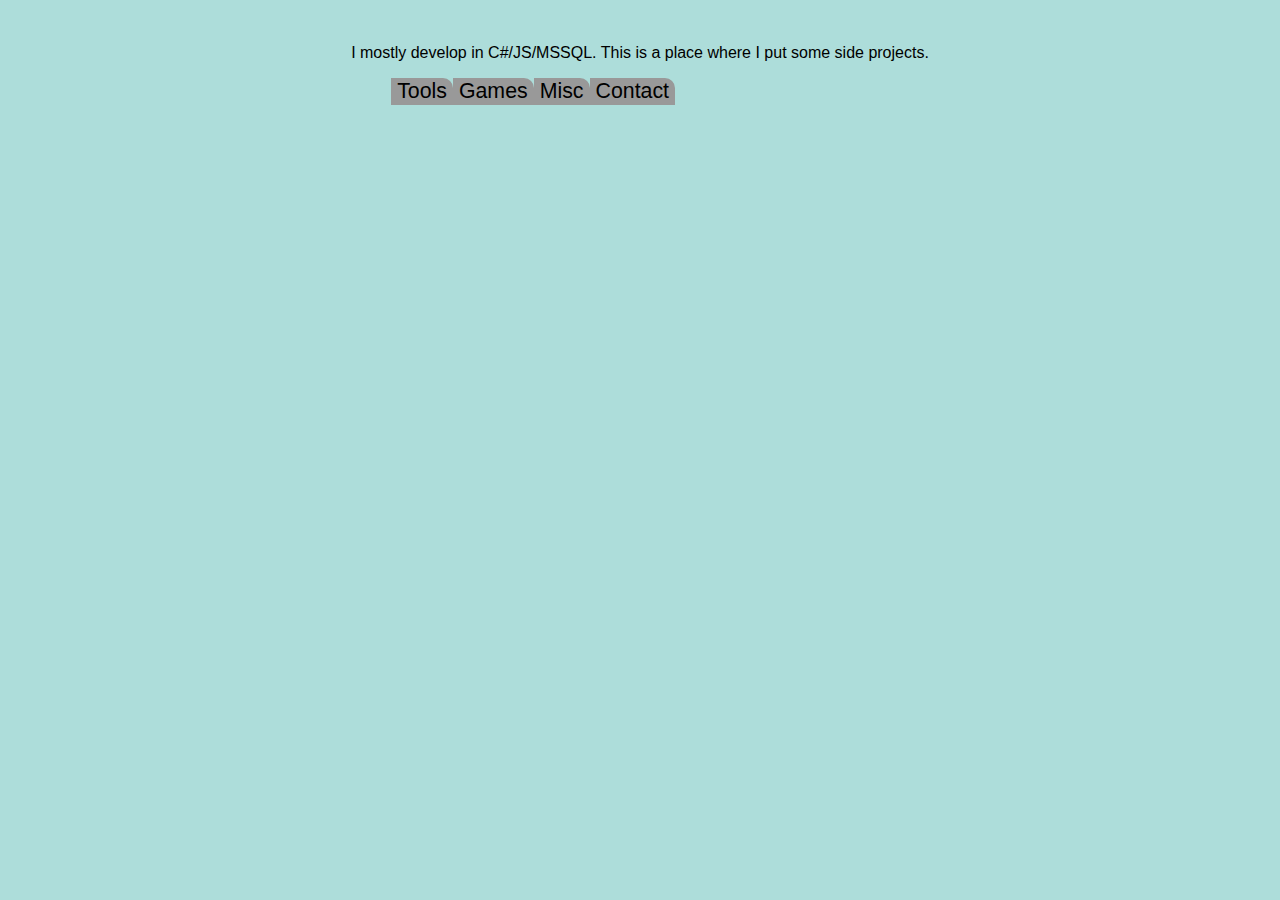
<file: index.html>
<!doctype html>
<html lang="en">
	<head>
		<meta charset="utf-8">
		<meta name="viewport" content="width=device-width, initial-scale=1.0">
		<meta http-equiv="Content-Security-Policy" content="script-src 'self'; script-src-elem 'self'; object-src 'none'; base-uri 'none'; require-trusted-types-for 'script';">
		<title>Chris Theisen</title>
		<link rel="stylesheet" href="index.css"></style>
	</head>
	<body>
		<div id='top-wrapper' class='wrapper'>
			<div id='top' class='top-wrapper'>
				<p>
					I mostly develop in C#/JS/MSSQL.
					This is a place where I put some side projects.
				</p>
				<div class='menu-wrapper'>
					<menu>
						<li><button id='mnuTools' class='mnuButton'>Tools</button></li>
						<li><button id='mnuGames' class='mnuButton'>Games</button></li>
						<li><button id='mnuMisc' class='mnuButton'>Misc</button></li>
						<li><button id='mnuContact' class='mnuButton'>Contact</button></li>
					</menu>
				</div>
			</div>
		</div>
		<div id='content-wrapper' class='wrapper'>
			<div id='divTools' class='content hide'>
				<h3>Tools</h3>
				<ul>
					<li><a href="https://github.com/ChrisTheisen/ROOSFAFS/releases/latest" target="_blank">ROOSFAFS Download</a> (Windows file searching program)</li>
					<li><a href="QuickMaths/">Quick Maths Training</a> (Type answer and press 'Enter')</li>
					<li><a href="https://www.audiotasklist.com/"> Audio Task List</a> (Routine assistant) (Proof of concept)</li>
				</ul>
			</div>
			<div id='divGames' class='content hide'>
				<h3>Games</h3>
				(and game related tools)
				<ul>
					<li><a href="Absorb/">Absorb Game</a>(use arrow keys, avoid red)</li>
					<li><a href="https://multitudesofminions.github.io/">Multitudes of Minions</a> (Mostly done/abandoned)</li>
					<li><a href="QuarksJS/">Quarks</a> (In progress)</li>
					<li><a href="GW2ItemTracker/">GW2ItemTracker</a></li>
				</ul>
			</div>
			<div id='divMisc' class='content hide'>
				<h3>Misc</h3>
				Mostly learning Canvas tags
				<ul>
					<li><a href="OrgChart/">Charting</a></li>
					<li><a href="Drawing/">Drawing</a></li>
					<li><a href="Sol/">Sol Sim</a></li>
					<li><a href="Umbrella/">Umbrellas</a></li>
					<li><a href="Ballsplosion/">BallSplosion</a></li>
				</ul>
			</div>
			<div id='divContact' class='content hide'>
				<h3>Contact</h3>
				//TODO: setup contact
			</div>
		</div>
		<script src="./index.js"></script>
	</body>
</html>
</file>
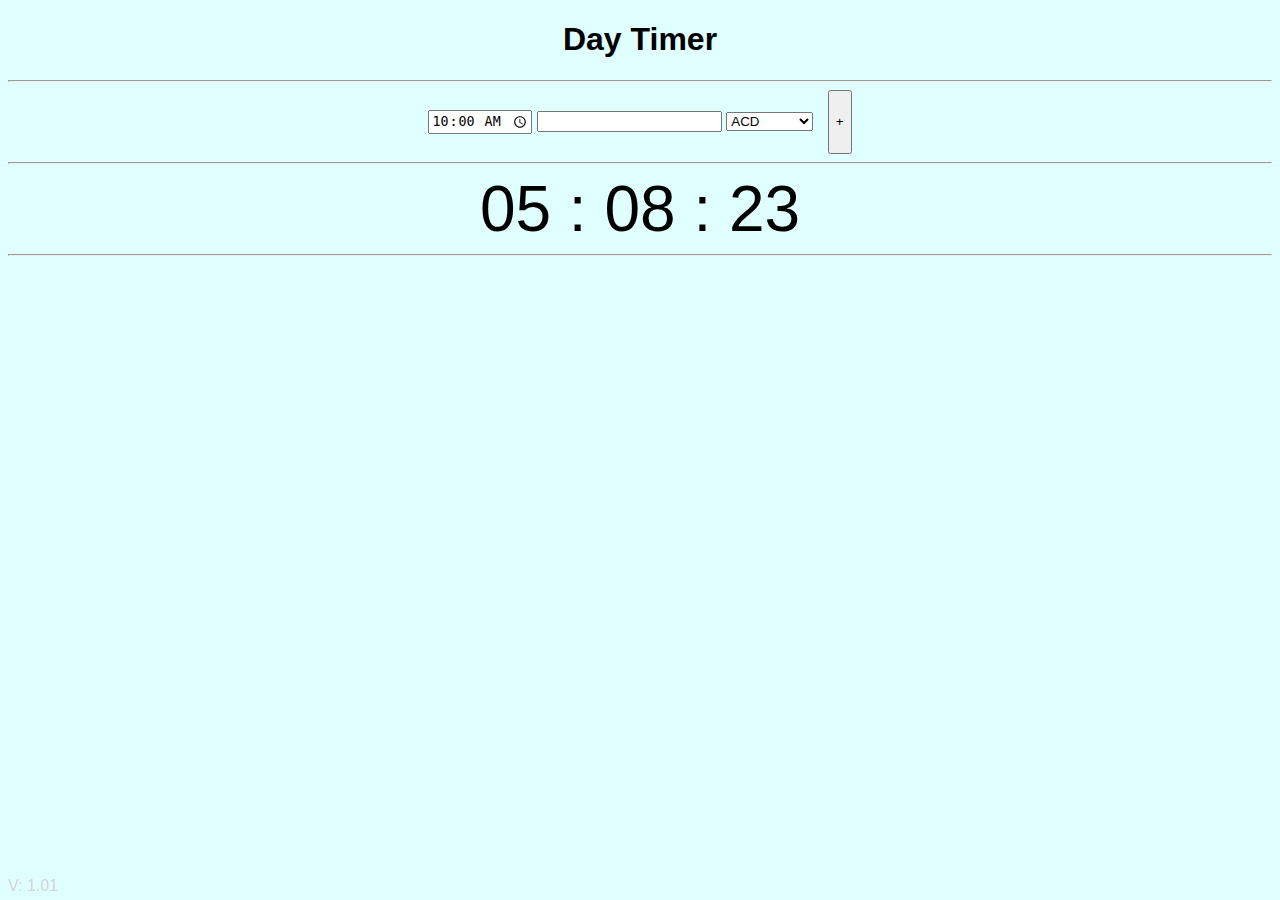
<file: DayTimer/index.html>
<!DOCTYPE html>
<html>
    <head>
		<meta charset="utf-8">
		<meta name="viewport" content="width=device-width, initial-scale=1">
		<title>DayTimer</title>
		<link rel="stylesheet" href="style.css">
		<script src="notes.js"></script>
		<script src="songs.js"></script>
	</head>
	<body>
        <h1>Day Timer</h1>
        <hr/>
        <div id='inputs' class='center'>
            <input type="time" id="time" value="10:00" required/>
            <input id="label" required/>
            <select id='song'></select>
            <button id='addTimer' onclick="addTimer()">+</button>

        </div>
        <hr/>
        <div id='currentTime' class='fatness'>
            <span id='hr'></span>
            :
            <span id='min'></span>
            :
            <span id='sec'></span>
            <div class='hide'>
            .
            <span id='ms'></span>
            </div>
        </div>
        <hr/>
        <div id='alarms' class='alarms'></div>
		<script src="timer.js"></script>
	</body>
	<footer class='footer'>
        V: 1.01
	</footer>
</html>
</file>
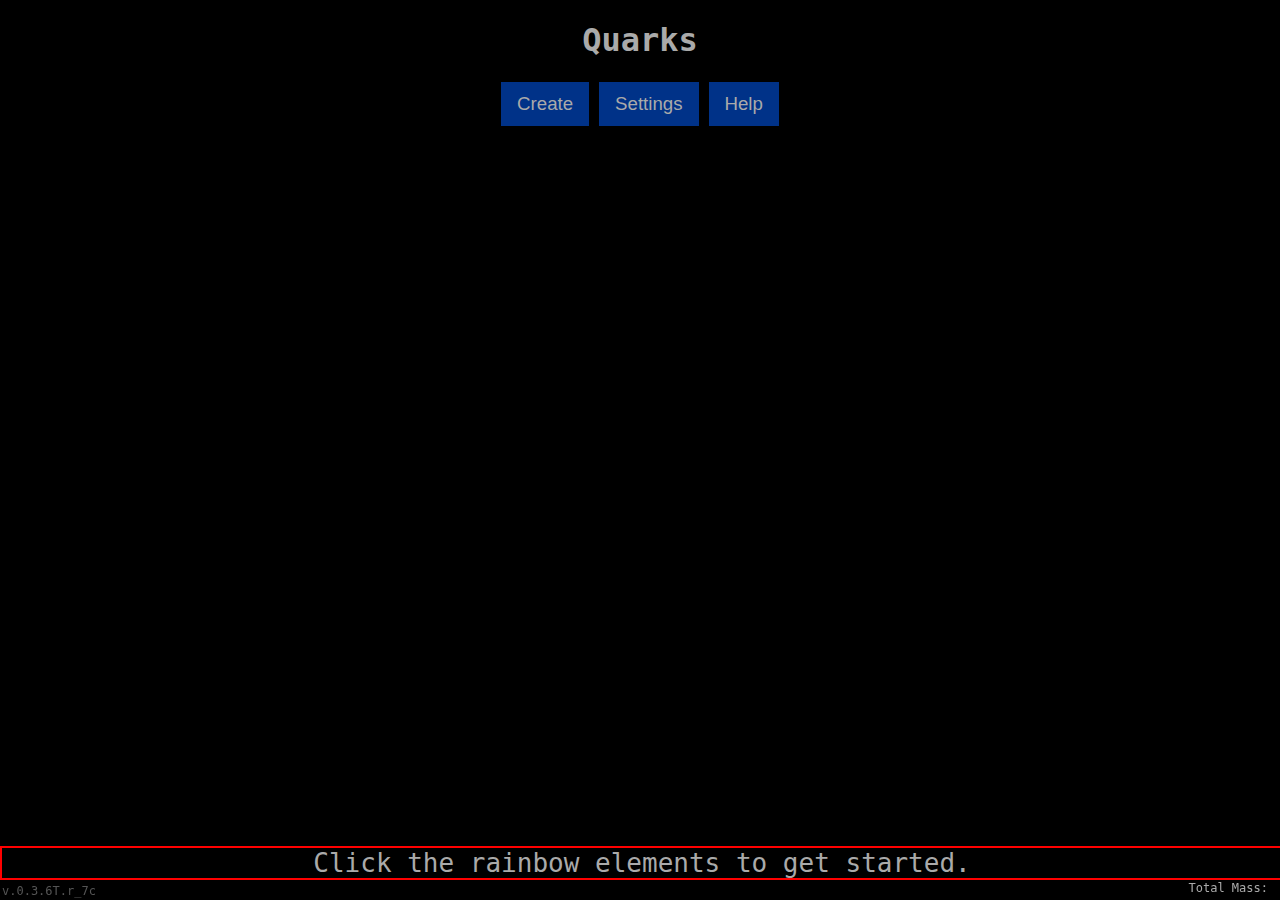
<file: QuarksJS/index.html>
<!DOCTYPE html>
<html>
    <head>
		<meta charset="utf-8">
		<meta name="viewport" content="width=device-width, initial-scale=1">
        <title>Quarks</title>
		<link rel="shortcut icon" href="favicon.ico">
        <link rel="stylesheet" href="styles.css">
		<script src="src/numbers.js"></script>
		<script src="src/amount.js"></script>
		<script src="src/items.js"></script>
		<script src="src/recipes.js"></script>
		<script src="src/data.js"></script>
		<script src="src/util.js"></script>
	</head>
    <body>
		<div id="clockWrapper" class="clockWrapper"></div>
		<div id='toaster' class='toaster'></div>
		<nav id='nav' class='nav'></nav>
		<main id='divRoot' class='root'></main>
		<dialog id='manageModal' class='mamageModal' onmousedown='event.target==this && this.close()'>
			<form id='manageModalForm' method='dialog' class='mamageModalWrapper'></form>
		</dialog>
		<footer class='foot'>
			<div id='hint' class='hint hintAnimate'>Click the rainbow elements to get started.</div>
			<div class="version">v.0.3.<span id="version"></span></div>
			<div class="totalMass">
				<div class="amountInline">Total Mass:</div>
				<div id="totalMass"></div>
			</div>
		</footer>
		<script src="src/generator.js"></script>
		<script src="src/inventory.js"></script>
		<script src="src/enhancements.js"></script>
		<script src="src/menu.js"></script>
		
		<script src="src/game.js"></script>
	</body>
</html>
</file>
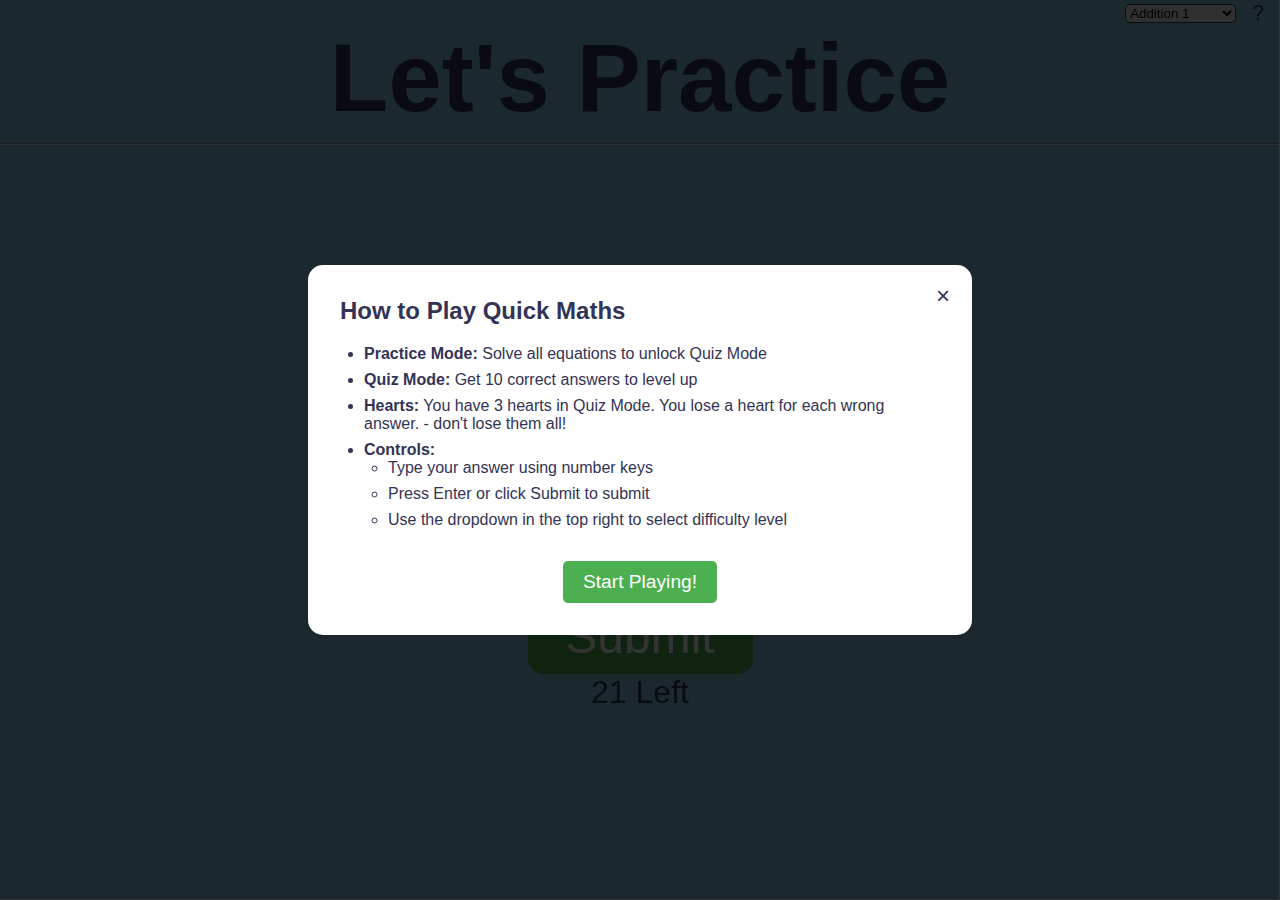
<file: QuickMaths/index.html>
<!DOCTYPE html>
<html lang="en">
	<head>
		<meta content="text/html;charset=utf-8" http-equiv="Content-Type"/>
		<title>QM</title>
		<noscript>
			<div class="badBroser">
				<p>
					This game uses javascript, you will need a modern browser with javascript enabled to continue.
				</p>
			</div>
		</noscript>
		<style>
			body{
				font-family: sans-serif;
				color: #335;
				margin: 0;
				padding: 0;
			}
			
			.bg{
				position: fixed;
				inset: 0;
				border:none;
				z-index:-1;
			}
			
			.wrong{
				color:red;
			}
			
			.top{
				z-index: 100;
				position: relative;
			}
			
			.hide{
				display:none;
			}
			
			.topRow{
				text-align: center;
				position: fixed;
				top: 0;
				left: 0;
				right: 0;
				background: transparent;
				padding: 20px 0;
				z-index: 1;
			}
			
			.header{
				font-size: 72pt;
				font-weight: bold;
				width: 100%;
				margin: 0;
				line-height: 1.2;
			}
			
			.fillPage{
				display: table;
				position: absolute;
				top: 0;
				left: 0;
				height: 100%;
				width: 100%;
				padding-top: calc(72pt + 60px); /* Header font size + padding */
				box-sizing: border-box;
			}
			
			.cell{
				display: table-cell;
				vertical-align: middle;
			}
			
			.content{
				text-align: center;
				position: relative;
				z-index: 0;
			}
			
			.equation{
				font-size: 72pt;
			}
			
			.practice{
				font-size: 24pt;
			}
			
			.answer
			{
				font-size: 72pt;
				width: 225px;
				border-radius: 30px;
				padding: 5px;
				margin-bottom: 20px;
				display: block;
				margin-left: auto;
				margin-right: auto;
			}
			
			.prg{
				width:225px;
			}
			
			.hearts {
				font-size: 48pt;
				color: red;
			}
			
			.submit {
				font-size: 36pt;
				padding: 10px 20px;
				border-radius: 15px;
				background-color: #4CAF50;
				color: white;
				border: none;
				cursor: pointer;
				display: block;
				margin: 0 auto;
				min-width: 225px;
			}
			
			.submit:hover {
				background-color: #45a049;
			}
			
			.submit:active {
				background-color: #3d8b40;
			}
			
			.overlay {
				position: fixed;
				top: 0;
				left: 0;
				right: 0;
				bottom: 0;
				background: rgba(0, 0, 0, 0.8);
				display: none;
				z-index: 1000;
			}

			.overlay.show {
				display: flex;
				justify-content: center;
				align-items: center;
			}

			.instructions {
				background: white;
				padding: 2rem;
				border-radius: 15px;
				max-width: 600px;
				width: 90%;
				position: relative;
			}

			.instructions h2 {
				color: #335;
				margin-top: 0;
			}

			.instructions ul {
				padding-left: 1.5rem;
				margin-bottom: 2rem;
			}

			.instructions li {
				margin-bottom: 0.5rem;
			}

			.close-button {
				position: absolute;
				top: 1rem;
				right: 1rem;
				background: none;
				border: none;
				font-size: 1.5rem;
				cursor: pointer;
				color: #335;
			}

			.close-button:hover {
				color: #557;
			}

			.start-button {
				background-color: #4CAF50;
				color: white;
				padding: 10px 20px;
				border: none;
				border-radius: 5px;
				font-size: 1.2rem;
				cursor: pointer;
				display: block;
				margin: 0 auto;
			}

			.start-button:hover {
				background-color: #45a049;
			}

			.help-button {
				font-size: 16pt;
				background: none;
				border: none;
				color: #335;
				cursor: pointer;
				margin-right: 10px;
				vertical-align: middle;
				z-index: 100;
			}
			
			.help-button:hover {
				color: #557;
			}

			#difficulty {
				border-radius: 5px;
				border: 1px solid #335;
				cursor: pointer;
				z-index: 100;
			}

			#difficulty:hover {
				border-color: #557;
			}
			
			.controls-container {
				position: fixed;
				top: 0;
				right: 0;
				display: flex;
				align-items: center;
				gap: 10px;
				z-index: 100;
			}
			
		</style>
	</head>
	<body>
		<div class="overlay" id="instructionsOverlay">
			<div class="instructions">
				<button class="close-button" onclick="hideInstructions()">&times;</button>
				<h2>How to Play Quick Maths</h2>
				<ul>
					<li><strong>Practice Mode:</strong> Solve all equations to unlock Quiz Mode</li>
					<li><strong>Quiz Mode:</strong> Get 10 correct answers to level up</li>
					<li><strong>Hearts:</strong> You have 3 hearts in Quiz Mode. You lose a heart for each wrong answer. - don't lose them all!</li>
					<li><strong>Controls:</strong>
						<ul>
							<li>Type your answer using number keys</li>
							<li>Press Enter or click Submit to submit</li>
							<li>Use the dropdown in the top right to select difficulty level</li>
						</ul>
					</li>
				</ul>
				<button class="start-button" onclick="hideInstructions()">Start Playing!</button>
			</div>
		</div>
		<div>
			<canvas class="bg" id="fireworks"></canvas>
			<div id="wrapper">
				<div class="controls-container">
					<select class="top" id="difficulty" onChange="generatePracticeEquations()"></select>
					<button class="help-button top" onclick="showInstructions()" title="Show Instructions">?</button>
				</div>
				<div class="topRow">
					<label id="header" class="header">Let's Practice</label>
					<hr/>
				</div>
				<div class="fillPage">
					<div class="cell">
						<div id="content" class="content">

							<div class="equation">
								<label id="equation">1+1</label>
							</div>
							<div class="top">
								<input type="tel" id="answer" class="answer" />
								<button id="submit" class="submit" onclick="checkAnswer()">Submit</button>
							</div>
							<div>
								<div id="quiz" class="hide">
									<progress id="progress" max="10" value="0" class="prg"></progress>
									<br/>
									<label id="hearts" class="hearts">♥♥♥</label>
								</div>
								<div id="practice" class="practice">
									<label id="remaining" class="practice">0</label> Left
								</div>
							</div>
						</div>
					</div>
				</div>
			</div>
		</div>
		<script src="f.js"></script>
		<script src="a.js"></script>
		<script src="t.js"></script>
	</body>
</html>
</file>
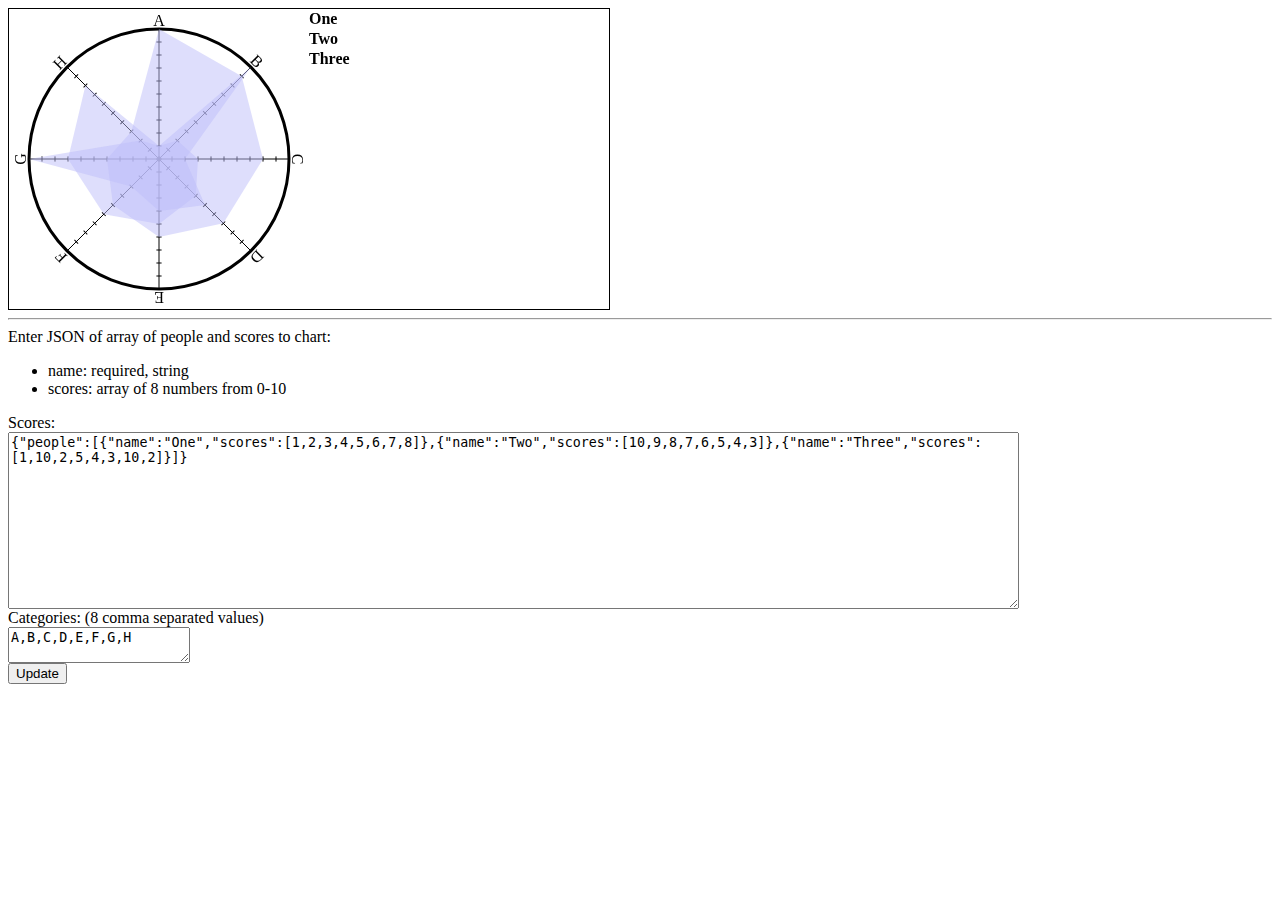
<file: SpiderChart/index.html>
<html>
<head>
	<meta content="text/html;charset=utf-8" http-equiv="Content-Type">
	<meta content="utf-8" http-equiv="encoding">
	<title>HTML5 Classification Chart</title>
</head>
<body>
<canvas id="canvasArea" style="border:1px solid #000;" ></canvas>
<hr/>
Enter JSON of array of people and scores to chart: <br/>
<ul>
	<li>name: required, string</li>
	<li>scores: array of 8 numbers from 0-10</li>
</ul>
Scores:<br/>
<textarea id="txt"style="height:20%;width:80%;">
{"people":[{"name":"One","scores":[1,2,3,4,5,6,7,8]},{"name":"Two","scores":[10,9,8,7,6,5,4,3]},{"name":"Three","scores":[1,10,2,5,4,3,10,2]}]}
</textarea><br/>
Categories: (8 comma separated values)<br/>
<textarea id="categories">
A,B,C,D,E,F,G,H
</textarea>
<br/>
<button onclick="ParseJSON()">Update</button>


<script src="SpiderChart.js"></script>
<!-- -><script src="Umbrella.js"></script><!-- -->
</body>
</html>
</file>
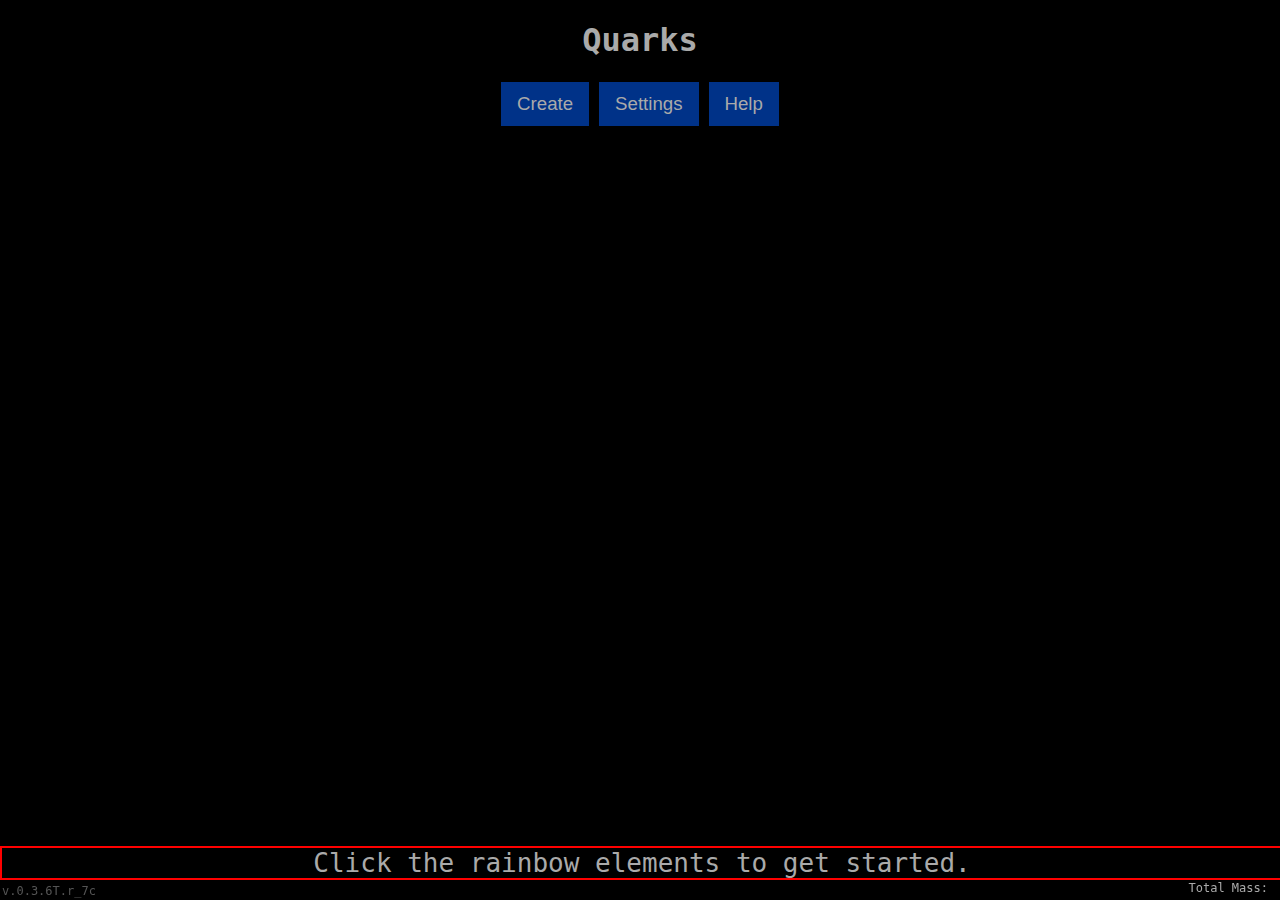
<file: QuarksJS/index_REMOTE_43094.html>
<!DOCTYPE html>
<html>
    <head>
		<meta charset="utf-8">
		<meta name="viewport" content="width=device-width, initial-scale=1">
		<title>Quarks</title>
		<link rel="shortcut icon" href="favicon.ico">
		<link rel="stylesheet" href="styles.css">
		<script src="src/numbers.js"></script>
		<script src="src/amount.js"></script>
		<script src="src/items.js"></script>
		<script src="src/recipes.js"></script>
		<script src="src/data.js"></script>
		<script src="src/util.js"></script>
	</head>
	<body>
		<div id="clockWrapper" class="clockWrapper"></div>
		<div id='toaster' class='toaster'></div>
		<nav id='nav' class='nav'></nav>
		<main id='divRoot' class='root'></main>
		<dialog id='manageModal' class='mamageModal' onmousedown='event.target==this && this.close()'>
			<form id='manageModalForm' method='dialog' class='mamageModalWrapper'></form>
		</dialog>
		<footer class='foot'>
			<div id='hint' class='hint hintAnimate'>Click the rainbow elements to get started.</div>
			<div class="version">v.0.3.<span id="version"></span></div>
			<div class="totalMass">
				<div class="amountInline">Total Mass:</div>
				<div id="totalMass"></div>
			</div>
		</footer>
		<script src="src/generator.js"></script>
		<script src="src/inventory.js"></script>
		<script src="src/enhancements.js"></script>
		<script src="src/menu.js"></script>
		<script src="src/game.js"></script>
	</body>
</html>
</file>
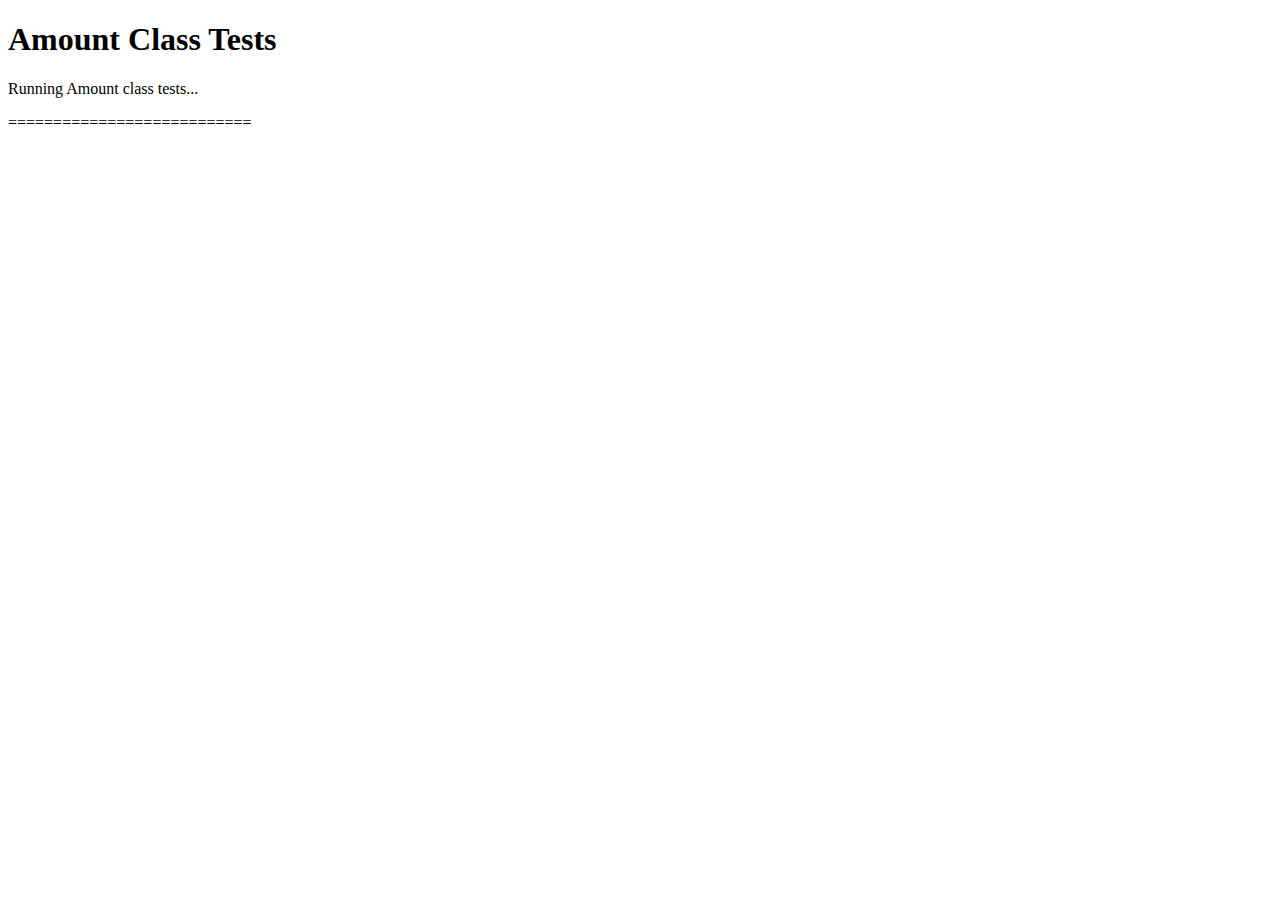
<file: QuarksJS/test.html>
<!DOCTYPE html>
<html>
<head>
    <title>Amount Class Tests</title>
    <script src="src/amount.js"></script>
    <script src="test/test_amount.js"></script>
</head>
<body>
    <h1>Amount Class Tests</h1>
    <div id="results"></div>
    <script>
        // Override console.log to show results in the page
        const originalConsoleLog = console.log;
        const resultsDiv = document.getElementById('results');
        console.log = function() {
            const args = Array.from(arguments);
            const message = args.join(' ');
            const p = document.createElement('p');
            p.textContent = message;
            resultsDiv.appendChild(p);
            originalConsoleLog.apply(console, args);
        };
        
        // Run tests
        console.log('Running Amount class tests...');
        console.log('===========================');
    </script>
</body>
</html>
</file>
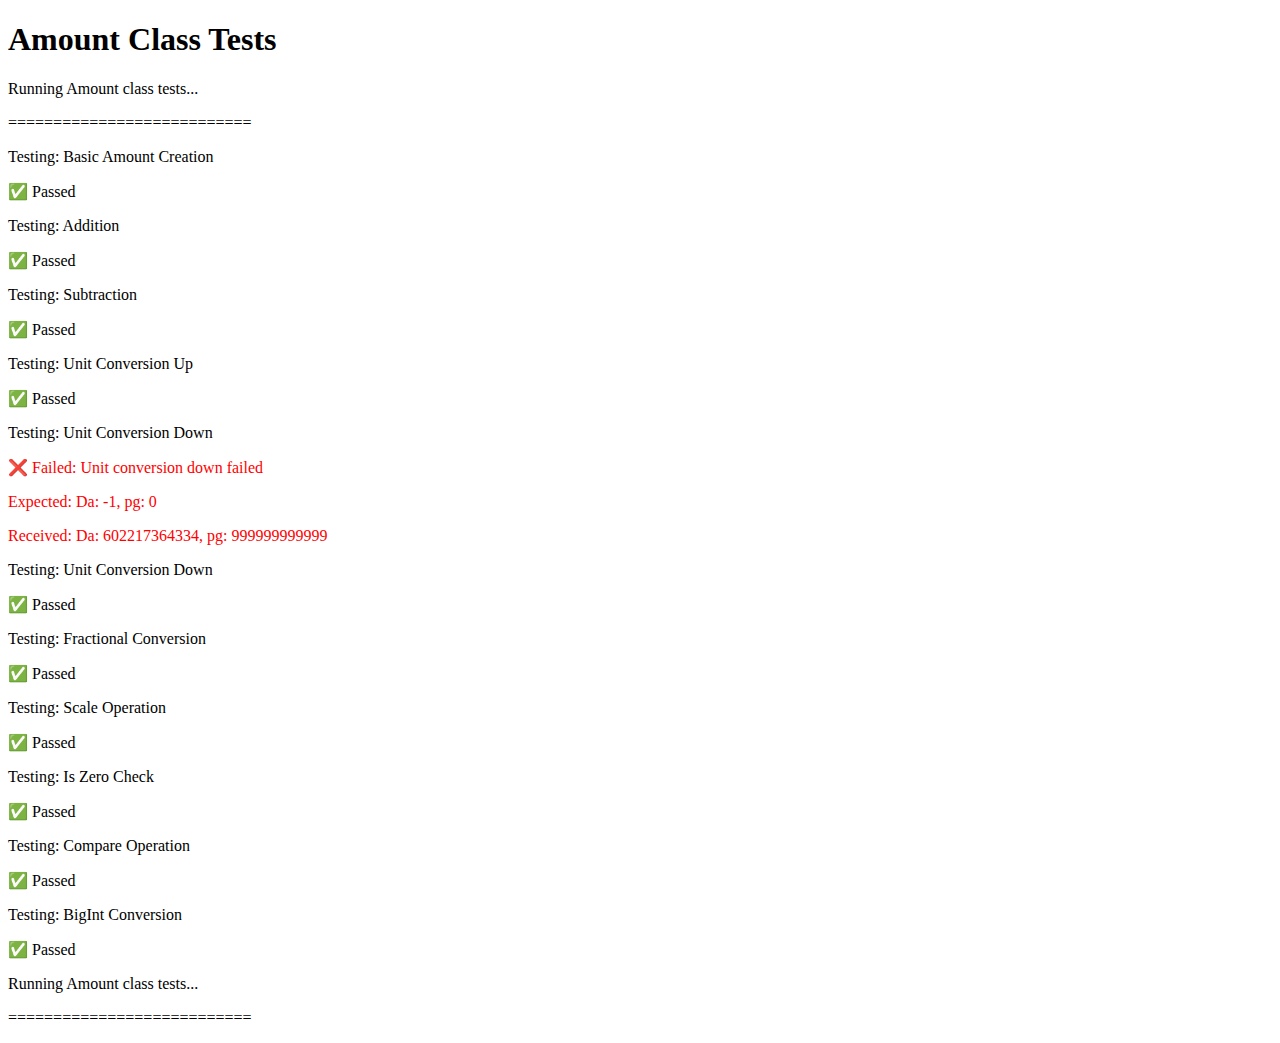
<file: QuarksJS/test/test.html>
<!DOCTYPE html>
<html>
<head>
    <title>Amount Class Tests</title>
    <style>
        .error {
            color: red;
        }
    </style>
</head>
<body>
    <h1>Amount Class Tests</h1>
    <div id="results"></div>
    <script src="../src/numbers.js"></script>
    <script src="../src/amount.js"></script>
    <script src="../src/util.js"></script>
    <script>
        // Override console.log to show results in the page
        const originalConsoleLog = console.log;
        const originalConsoleError = console.error;
        const resultsDiv = document.getElementById('results');
        
        console.log = function() {
            const args = Array.from(arguments);
            const message = args.join(' ');
            const p = document.createElement('p');
            p.textContent = message;
            resultsDiv.appendChild(p);
            originalConsoleLog.apply(console, args);
        };

        console.error = function() {
            const args = Array.from(arguments);
            const message = args.join(' ');
            const p = document.createElement('p');
            p.textContent = message;
            p.className = 'error';
            resultsDiv.appendChild(p);
            originalConsoleError.apply(console, args);
        };
        
        // Run tests
        console.log('Running Amount class tests...');
        console.log('===========================');
    </script>
    <script src="test_amount.js"></script>
</body>
</html>
</file>
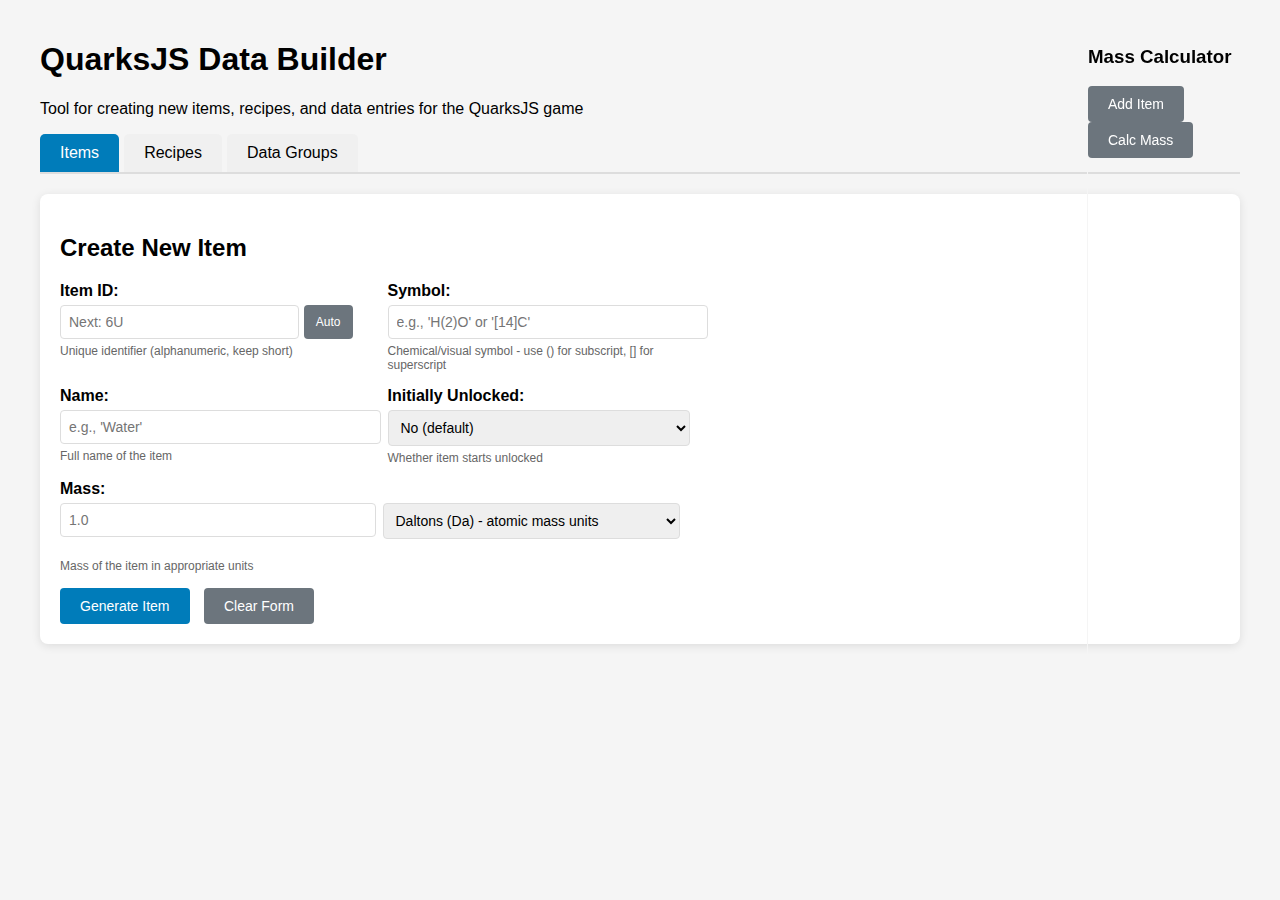
<file: QuarksJS/tools/data-builder.html>
<!DOCTYPE html>
<html lang="en">
<head>
    <meta charset="UTF-8">
    <meta name="viewport" content="width=device-width, initial-scale=1.0">
    <title>QuarksJS Data Builder</title>
    <link rel="stylesheet" href="styles.css">
</head>
<body>
    <h1>QuarksJS Data Builder</h1>
    <p>Tool for creating new items, recipes, and data entries for the QuarksJS game</p>

        <div class="tabs">
            <button class="tab active" onclick="showTab('items')">Items</button>
            <button class="tab" onclick="showTab('recipes')">Recipes</button>
            <button class="tab" onclick="showTab('data')">Data Groups</button>
        </div>
    <div class="container">
        <div class="calculator">
            <h3>Mass Calculator</h3>
            <button type="button" class="btn btn-secondary" onclick="addCalculatorItem()">Add Item</button>
            <button type="button" class="btn btn-secondary" onclick="calculateMass()">Calc Mass</button>

            <pre id="calculatorOutput"></pre>
            <div id="calculatorItems"></div>

        </div>

        <div class='tab-wrapper'>
            <!-- Items Tab -->
            <div id="items" class="tab-content active">
                <h2>Create New Item</h2>
                <form id="itemForm">
                    <div class="form-row">
                        <div class="form-group">
                            <label for="itemId">Item ID:</label>
                            <div style="display: flex; gap: 5px;">
                                <input type="text" id="itemId" placeholder="e.g., '7a'" maxlength="10" style="flex: 1;">
                                <button type="button" class="btn btn-secondary" onclick="autoFillId('items')" style="padding: 8px 12px; font-size: 12px;">Auto</button>
                            </div>
                            <div class="help-text">Unique identifier (alphanumeric, keep short)</div>
                        </div>
                        <div class="form-group">
                            <label for="itemSymbol">Symbol:</label>
                            <input type="text" id="itemSymbol" placeholder="e.g., 'H(2)O' or '[14]C'" maxlength="20">
                            <div class="help-text">Chemical/visual symbol - use () for subscript, [] for superscript</div>
                        </div>
                    </div>

                    <div class="form-row">
                        <div class="form-group">
                            <label for="itemName">Name:</label>
                            <input type="text" id="itemName" placeholder="e.g., 'Water'" maxlength="50">
                            <div class="help-text">Full name of the item</div>
                        </div>
                        <div class="form-group">
                            <label for="itemUnlocked">Initially Unlocked:</label>
                            <select id="itemUnlocked">
                                <option value="false">No (default)</option>
                                <option value="true">Yes</option>
                            </select>
                            <div class="help-text">Whether item starts unlocked</div>
                        </div>
                    </div>

                    <div class="form-group">
                        <label>Mass:</label>
                        <div class="form-row">
                            <div class="form-group">
                                <input type="number" id="massValue" placeholder="1.0" step="any" min="0">
                            </div>
                            <div class="form-group">
                                <select id="massUnit">
                                    <option value="Da">Daltons (Da) - atomic mass units</option>
                                    <option value="pg">Picograms (pg) - molecular scale</option>
                                    <option value="g">Grams (g) - human scale objects</option>
                                    <option value="Tg">Teragrams (Tg) - planetary scale</option>
                                    <option value="Yg">Yottagrams (Yg) - stellar scale</option>
                                    <option value="MO">Solar Mass (M☉) - stellar mass</option>
                                    <option value="GM">Galactic Mass (GM) - galactic scale</option>
                                    <option value="CM">Cosmic Mass (CM) - cosmic scale</option>
                                </select>
                            </div>
                        </div>
                        <div class="help-text">Mass of the item in appropriate units</div>
                    </div>

                    <button type="button" class="btn" onclick="generateItem()">Generate Item</button>
                    <button type="button" class="btn btn-secondary" onclick="clearItemForm()">Clear Form</button>
                </form>

                <div id="itemOutput" class="output" style="display: none;"></div>
            </div>

            <!-- Recipes Tab -->
            <div id="recipes" class="tab-content">
                <h2>Create New Recipe</h2>
                <form id="recipeForm">
                    <div class="form-group">
                        <label for="recipeId">Recipe ID:</label>
                        <div style="display: flex; gap: 5px;">
                            <input type="text" id="recipeId" placeholder="e.g., 'r_7a'" maxlength="15" style="flex: 1;">
                            <button type="button" class="btn btn-secondary" onclick="autoFillId('recipes')" style="padding: 8px 12px; font-size: 12px;">Auto</button>
                        </div>
                        <div class="help-text">Unique recipe identifier (use r_ prefix)</div>
                    </div>

                    <div class="form-group">
                        <label>Input Items (what is consumed):</label>
                        <div id="inputItems" class="recipe-items">
                        </div>
                        <button type="button" class="btn btn-secondary" onclick="addInputItem()">Add Input Item</button>
                    </div>

                    <div class="form-group">
                        <label>Output Items (what is produced):</label>
                        <div id="outputItems" class="recipe-items">
                        </div>
                        <button type="button" class="btn btn-secondary" onclick="addOutputItem()">Add Output Item</button>
                    </div>

                    <button type="button" class="btn" onclick="generateRecipe()">Generate Recipe</button>
                    <button type="button" class="btn btn-secondary" onclick="clearRecipeForm()">Clear Form</button>
                </form>

                <div id="recipeOutput" class="output" style="display: none;"></div>
            </div>

            <!-- Data Groups Tab -->
            <div id="data" class="tab-content">
                <h2>Create New Data Group</h2>
                <form id="dataForm">
                    <div class="form-row">
                        <div class="form-group">
                            <label for="dataId">Group ID:</label>
                            <div style="display: flex; gap: 5px;">
                                <input type="text" id="dataId" placeholder="e.g., 'm_30'" maxlength="10" style="flex: 1;">
                                <button type="button" class="btn btn-secondary" onclick="autoFillId('data')" style="padding: 8px 12px; font-size: 12px;">Auto</button>
                            </div>
                            <div class="help-text">Unique group identifier (use m_ prefix)</div>
                        </div>
                        <div class="form-group">
                            <label for="dataName">Group Name:</label>
                            <input type="text" id="dataName" placeholder="e.g., 'New Materials'" maxlength="50">
                            <div class="help-text">Display name for the group</div>
                        </div>
                    </div>

                    <div class="form-row">
                        <div class="form-group">
                            <label for="dataUnlocked">Initially Unlocked:</label>
                            <select id="dataUnlocked">
                                <option value="false">No (default)</option>
                                <option value="true">Yes</option>
                            </select>
                        </div>
                    </div>

                    <div class="form-group">
                        <label for="dataInfo">Info Text (optional):</label>
                        <textarea id="dataInfo" rows="3" placeholder="Educational or gameplay information about this group..."></textarea>
                        <div class="help-text">Array of info strings (separate multiple entries with |)</div>
                    </div>

                    <div class="form-group">
                        <label>Child Items/Groups:</label>
                        <div id="dataChildren" class="recipe-items">
                            <div class="recipe-item">
                                <select class="data-child-selector">
                                    <option value="">Select item or group...</option>
                                </select>
                                <button type="button" class="btn btn-danger" onclick="removeRecipeItem(this)">Remove</button>
                            </div>
                        </div>
                        <button type="button" class="btn btn-secondary" onclick="addDataChild()">Add Child</button>
                    </div>

                    <button type="button" class="btn" onclick="generateDataGroup()">Generate Data Group</button>
                    <button type="button" class="btn btn-secondary" onclick="clearDataForm()">Clear Form</button>
                </form>

                <div id="dataOutput" class="output" style="display: none;"></div>
            </div>
        </div>

    </div>

    <!-- Include QuarksJS source files directly -->
    <script src="../src/amount.js"></script>
    <script src="../src/items.js"></script>
    <script src="../src/recipes.js"></script>
    <script src="../src/data.js"></script>
    <script src="builder.js"></script>
    
</body>
</html>
</file>
<file: index.css>
body{
  font-family: sans-serif; 
  padding:20px;
  background-color: #adddda;
}
menu{
  display:flex; 
  list-style-type: none; 
  margin:0px;
}
.mnuButton{
  background-color: #999999;
  border: none;
  font-size:16pt;
  cursor: pointer;
}
.mnuButton:first-child{
  border-radius:10px 0 0 0;
}
.mnuButton:last-child{
  border-radius:0 10px 0 0;
}
.activeButton{
  background-color: #ffffff;
  border: solid 1px #000000;
  border-bottom:none;
}

.wrapper{
  display: flex;
  align-items: center;
  justify-content: center;
}
.hide{ display:none; }
.content{
  background-color: #ffffff;
  width: 600px; 
  padding: 20px 0px 20px 40px;
  border: solid 1px black; 
  border-radius: 12% / 50%; 
}
</file>
<file: DayTimer/style.css>
body{
    background-color: lightcyan;
    font-family: sans-serif;
}

h1{
    text-align: center;
}

.right{
    float:right;
    line-height: 30px;
    width: 35px;
    margin: 5px;
}

.alarms{
    margin: auto;
    width: 50%;
}

.alarm{
    border: solid 1px lightgrey;
    text-align: center;
    min-height: 45px;
}

.soon{
    color: red;
}

.past{
    color: lightgrey;
}

.center{
    white-space: nowrap;
    text-align: center;
}

.inputWrapper{
    margin-left: calc(50vw - 125px);
    width: 250px;
    display: flex;
}

.fatness{
    font-size:48pt;
    white-space: nowrap;
    text-align: center;
}

.footer{
    position: fixed;
    bottom: 5px;
    color: lightgrey;
}

#addTimer{
    height: 64px;
    margin-left: 10px;
}

.hide{
    display:none;
}
</file>
<file: QuarksJS/styles.css>
:root{
	--bg0: #000000;
	--bg1: #003288;
	--bg2: #550000;
	--bg3: #6500FF;
	--bg4: #0032883D;
	--bg5: #222222;
	--c0: #FFFFFF;
	--c1: #AAAAAA;
	--c2: #555555;
	--c3: #AA0000;
	--c4: #0065FF;
	--c5: #65FF00;
}

body{
	background-color: var(--bg0);
	color: var(--c1);
	font-family: monospace;
	text-align:center;
	font-size:12pt;
}

button{
	font-size: 14pt;
	background-color: var(--bg1);
	color: var(--c1);
	box-shadow: none;
	border: solid 1px var(--bg1);
	margin: 1px 5px;
	padding: 10px 15px;
	cursor: pointer;
}

.smallButton{
	padding: 0 15px;
}

a, a:visited{
	color: var(--c1);
}

th{
	font-size:16pt;
}

td{
	white-space:nowrap;
}

hr {
	border-color: var(--bg1);
}

::backdrop {
	background-color: var(--bg5);
	opacity: .5;
}

.mamageModal {
	background-color: var(--bg0);
	color: var(--c1);
}

.manageRow{
	border-bottom: solid 1px var(--bg4);
	background: linear-gradient(0turn, var(--bg4), var(--bg0), var(--bg4));
}

.version{
	position:fixed;
	bottom:2px;
	left: 2px;
	color: var(--c2);
	font-size: 12px;
}

.totalMass{
	position:fixed;
	bottom:2px;
	right:10px;
	font-size: 12px;
	display: inline-flex;
	line-height: 20px;
}

.settingsRow input[type=checkbox] {
    float: left;
    margin-right: 0.4em;
}

.root{
	display:flex;
	flex-flow:column;
}

.foot{
	height:50px;
}

.center{
	min-width: 600px;
	margin:auto;
	max-width: 1000px

}

.menuButtons{
	flex: 0 0;
}

.menuContentWrapper{
	flex: 1 1 auto;
}

.content{
	margin-top: 10px;
	padding-bottom: 10px;
	border-top: solid 1px var(--bg1);
	width:100%;
	flex:1 1 auto;
	min-width:800px;
}

.title{
	font-size: 24px;
	font-weight: bold;
	font-family: sans-serif;
	text-decoration: underline;
	margin-bottom: 15px;
}

.subtitle{
	font-size: 16px;
	font-weight: bold;
	font-family: sans-serif;
	margin-bottom: 10px;
}

.componentName{
	padding-bottom: 0;
	margin-bottom:0;
}

.flex{
	display:flex;
}

.table{
	display:table;
}

.row{
	display: table-row;
}

.cell{
	display: table-cell;
	padding: 0 5px;
	vertical-align:middle;
}

.headerCell{
	font-weight: bold;
	text-decoration: underline;
}

.info{
	width:76%;
	padding-left:12%;
}

.block{
	border: solid 1px var(--bg1);
	text-align: center;
	padding: 10px;
	min-width:800px;
}

.bLeft{
	border-left: solid 1px var(--bg1);
}

.componentList{
	margin-block: 0;
}

.selected{
	border: solid 1px var(--c1);
	filter: brightness(150%);
}

.menuFocus{
	transform: scale(1.1);
}

.mutraction{
	width: 100%;
	position:fixed;
	bottom:0px;
	right:25px;
	text-align:right;
	background-color: var(--bg0);
	line-height: 25px;
}

.circleButton{
	height: 36px;
	width:36px;
	padding:0;
	margin:5px;
	border: solid 1px var(--c1);
	border-radius:50%;
	background-color: var(--bg1);
}

.goto{
	border: solid 1px var(--c4);
}

.gains{
	border: solid 1px var(--c5);
}

.add{
	border: solid 1px var(--c5);
}

.del{
	border: solid 1px var(--c3);	
}

.generator{
	display: block;
}

.nowrap{
	white-space:nowrap;
}

.hintZone{
	margin-left: 10px;
	min-width: 450px;
}

.helpTopic{
	text-align:left;
	font-weight:bold;
	text-decoration:underline;
	cursor:pointer;
	padding-top: 20px;
	margin-left:10%;
}
.helpContent{
	text-align:left;
	padding: 10px;
	margin-left:13%;
	margin-right:13%;
}
.helpDiv{
	margin-bottom:5px;
	border-left: solid 1px #111;
}

.settingsRow{
	text-align:left;
	padding-left:25%;
	margin:5px;
}

.clockProgress{
	position:fixed;
	top:0;
	left:0;
	min-height:2px;
	background-color: var(--c2);
}

.clockStatus{
	position:fixed;
	top:50%;
	left:-1px;
	text-align:middle;
	width:100%;
	border: solid 1px var(--c1);
}

.clockTime{
	float:left;
}

.mmItem{
	margin:5px;
}

.filterWrapper{
	border-bottom:solid 1px var(--bg1);
	font-size:14px;
}

.filterChk{
	display: table-cell;
	padding-left:25px;
	padding-right:25px;
	text-align:right;
}

.manage{
	max-height: calc(100vh - 290px);
	overflow-y:auto;
}

.discover{
	max-height: calc(100vh - 290px);
	overflow-y:auto;
}

.discoverLeft{
	float:left;
	margin-left:10px;
}

.discoverRight{
	float:right;
	margin-right:10px;
}

.amountWrapper{
	text-align: left;
}

.itemInfo{
	margin:0 25px;
}

.amountUnit{
	margin: 0 5px;
	line-height:20px;
}

.amountInlineWrapper{
	display:flex;
	padding:0;
}

.amountInline{
	margin:0 2px;
}

.bonusWrapper{
	border-top: 1px solid var(--bg1);
	padding-top:25px;
	margin-top:25px;
}

.flow{
	font-size:22px;
	width:150px;
}

.componentWrapper{
	line-height:20px;
}

.componentAmount{
	display:inline;
}

.matterMutator{
	width:40%;
	min-height:200px;
	min-width:300px;
	max-height: calc(100vh - 400px);
	overflow-y:auto;
}

.discoverContainer{
	max-height: calc(100vh - 400px);
	overflow-y:auto;
	min-width:175px;
}

.disabled{
	text-decoration:line-through;
	background-color: var(--bg2);
	color: var(--c2);
	border-color: var(--c2);
}

.expandHeader{
	cursor:pointer;
	padding:0px 5px;
}

.insufficient{
	background-color:var(--bg2);
}

.help{
	cursor:help;
}

.pointer{
	cursor:pointer;
}

.tutorial{
	border:solid 1px var(--c5);
	padding: 10px;
	margin-left:25%;
	width:50%;
}

.toaster{
	position:fixed;
	top:0;
	right:0;
	max-width:450px;
}

.toast{
	margin:10px;
	padding:10px;
	background-color:var(--bg1);
	border:1px solid var(--c1);
	color:var(--c0);
	font-size:10pt;
	cursor:pointer;
}

.hint{
	font-size:26px;
	border:solid 2px #F00;
	position:fixed;
	width:100%;
	left:0;
	bottom:20px;
	background-color:#000;
}
.hintAnimate{
	animation: hintColor 5s infinite linear;
}
@keyframes hintColor {
	0% {
		border-color: #F00;
		color: #0F7;
		background-color: var(--bg0);
		transform: scale(1) translate(-2px, -2px);
	}
	8% {
		border-color: #F70;
		color: #0FF;
		background-color: var(--bg3);
		transform: scale(1.2) translate(2px, -2px);
	}
	16% {
		border-color: #FF0;
		color: #07F;
		background-color: var(--bg0);
		transform: scale(1) translate(2px, 2px);
	}
	25% {
		border-color: #7F0;
		color: #00F;
		background-color: var(--bg4);
		transform: scale(1.2) translate(-2px, 2px);
	}
	33% {
		border-color: #0F0;
		color: #70F;
		background-color: var(--bg0);
		transform: scale(1) translate(-2px, -2px);
	}
	41% {
		border-color: #0F7;
		color: #F0F;
		background-color: var(--bg2);
		transform: scale(1.2);
	}
	50% {
		border-color: #0FF;
		color: #F07;
		background-color: var(--bg0);
		transform: scale(1) translate(2px, 2px);
	}
	58% {
		border-color: #07F;
		color: #F00;
		background-color: var(--bg0);
		transform: scale(1.2) translate(2px, -2px);
	}
	66% {
		border-color: #00F;
		color: #F70;
		background-color: var(--bg4);
		transform: scale(1) translate(-2px, -2px);
	}
	75% {
		border-color: #70F;
		color: #FF0;
		background-color: var(--bg0);
		transform: scale(1.2) translate(-2px, 2px);
	}
	83% {
		border-color: #F0F;
		color: #7F0;
		background-color: var(--bg2);
		transform: scale(1) translate(2px, 2px);
	}
	91% {
		border-color: #F07;
		color: #0F0;
		background-color: var(--bg0);
		transform: scale(1.2);
	}
	100% {
		border-color: #F00;
		color: #0F7;
		background-color: var(--bg0);
		transform: scale(1) translate(-2px, -2px);
	}	
}

.hide{
	display: none;
}
</file>
<file: QuarksJS/tools/styles.css>
body {
    font-family: Arial, sans-serif;
    max-width: 1200px;
    margin: 0 auto;
    padding: 20px;
    background-color: #f5f5f5;
}

.container {
    background: white;
    padding: 20px;
    border-radius: 8px;
    box-shadow: 0 2px 10px rgba(0,0,0,0.1);
    margin-bottom: 20px;
}

.tab-wrapper {
    width:50vw;
}

.calculator {
    width:15vw;
    border-left:solid 1px #f5f5f5;
    height:95%;
    position: fixed;
    top: 3vh;
    right: 0;
    overflow: auto;
}

.calculator-amount {
    width: 100px;
}

.tabs {
    display: flex;
    border-bottom: 2px solid #ddd;
    margin-bottom: 20px;
}

.tab {
    padding: 10px 20px;
    background: #f0f0f0;
    border: none;
    cursor: pointer;
    font-size: 16px;
    margin-right: 5px;
    border-radius: 5px 5px 0 0;
}

.tab.active {
    background: #007cba;
    color: white;
}

.tab-content {
    display: none;
}

.tab-content.active {
    display: block;
}

.form-group {
    margin-bottom: 15px;
    margin-right: 10px;
}

.form-group label {
    display: block;
    margin-bottom: 5px;
    font-weight: bold;
}

.form-group input, .form-group select, .form-group textarea {
    width: 100%;
    padding: 8px;
    border: 1px solid #ddd;
    border-radius: 4px;
    font-size: 14px;
}

.form-row {
    display: flex;
    gap: 15px;
}

.form-row .form-group {
    flex: 1;
}

.btn {
    background: #007cba;
    color: white;
    border: none;
    padding: 10px 20px;
    border-radius: 4px;
    cursor: pointer;
    font-size: 14px;
    margin-right: 10px;
}

.btn:hover {
    background: #005a8a;
}

.btn-secondary {
    background: #6c757d;
}

.btn-danger {
    background: #dc3545;
}

.output {
    background: #f8f9fa;
    border: 1px solid #ddd;
    border-radius: 4px;
    padding: 15px;
    margin-top: 20px;
    font-family: monospace;
    white-space: pre-wrap;
    max-height: 400px;
    overflow-y: auto;
}

.recipe-items {
    border: 1px solid #ddd;
    border-radius: 4px;
    padding: 10px;
    margin-top: 10px;
    background: #f9f9f9;
}

.recipe-item {
    display: flex;
    gap: 10px;
    align-items: center;
    margin-bottom: 10px;
    padding: 5px;
    background: white;
    border-radius: 4px;
}

.recipe-item select, .recipe-item input {
    width: auto;
}

.error {
    color: #dc3545;
    font-size: 12px;
    margin-top: 5px;
}

.success {
    color: #28a745;
    font-size: 12px;
    margin-top: 5px;
}

.help-text {
    font-size: 12px;
    color: #666;
    margin-top: 5px;
}

.mass-units {
    display: flex;
    gap: 10px;
    margin-top: 5px;
}

.mass-units label {
    font-weight: normal;
    display: flex;
    align-items: center;
    gap: 5px;
}
</file>
